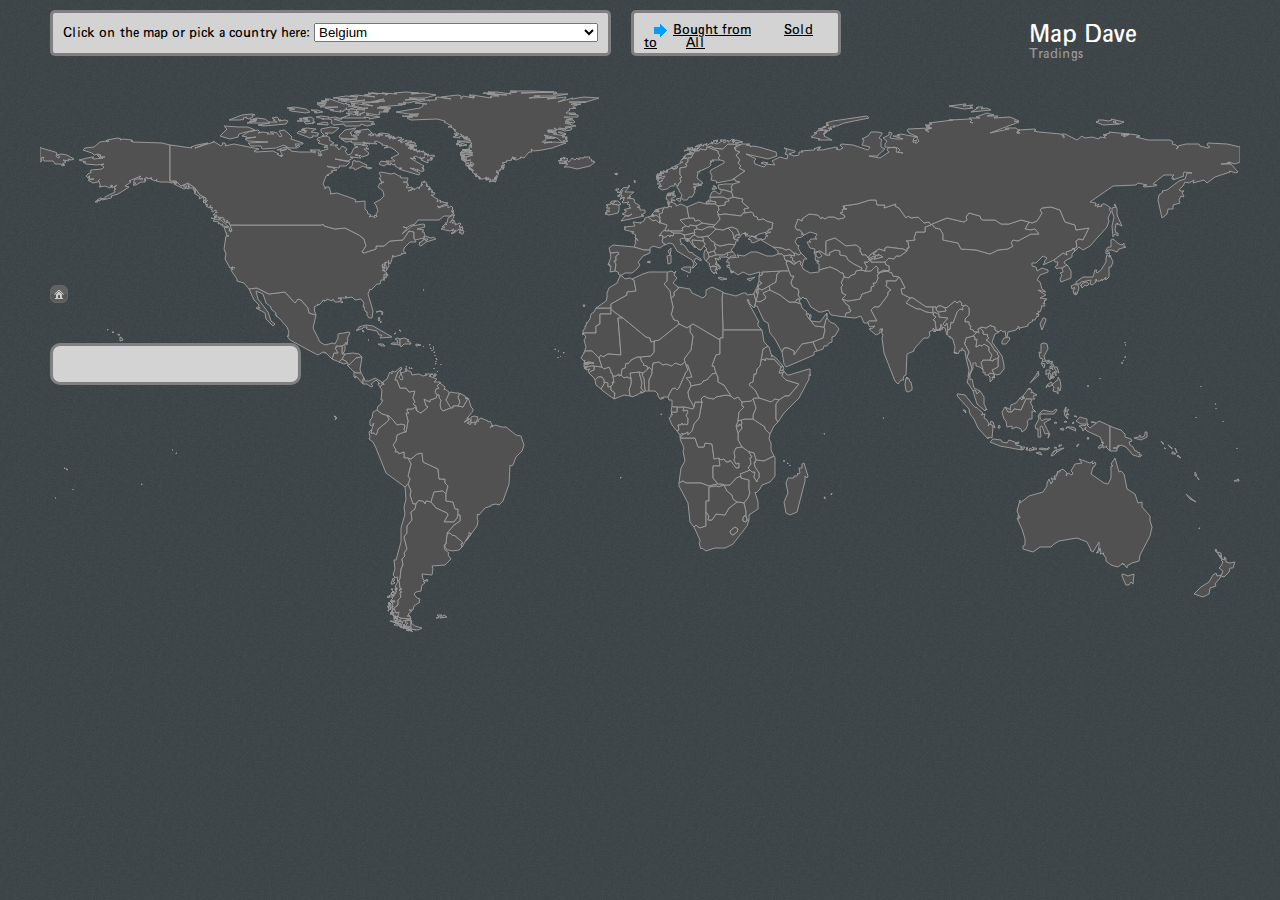
<file: maps/index.html>
<!DOCTYPE HTML>
<html manifest="/cache.manifest" itemscope itemtype="http://schema.org/Visualization">
<head>
    <title>Migrations Map: Where are migrants coming from? Where have migrants left? </title>
    <meta property="og:title" content="MigrationsMap.net"/>
    <meta property="og:type" content="website"/>
    <meta property="og:url" content="http://migrationsmap.net/"/>
    <meta property="og:image" content="http://migrationsmap.net/facebook-image.png"/>
    <meta property="og:site_name" content="MigrationsMap.net"/>
    <meta property="fb:admins" content="548900828"/>
    <meta property="og:description" content="Interactive Migrations Map: Where are migrants coming from? Where have migrants left?"/>

    <meta itemprop="name" content="MigrationsMap.net">
    <meta itemprop="description" content="Interactive Migrations Map: Where are migrants coming from? Where have migrants left?">
    <meta itemprop="image" content="http://migrationsmap.net/facebook-image.png">

    <link rel="stylesheet" type="text/css" href="univers-else-font/stylesheet.css" />
    <script type="text/javascript" src="raphael.js"></script>
    <link type="text/css" href="jquery-ui-1.8.16.custom/css/ui-darkness/jquery-ui-1.8.16.custom.css" rel="stylesheet" />
    <script type="text/javascript" src="jquery-ui-1.8.16.custom/js/jquery-1.6.2.min.js"></script>
    <script type="text/javascript" src="jquery-ui-1.8.16.custom/js/jquery-ui-1.8.16.custom.min.js"></script>
    <script type="text/javascript" src="signals.js"></script>
    <script type="text/javascript" src="hasher.js"></script>
    <script type="text/javascript" src="modernizr.geoloc.js"></script>
    <link rel="stylesheet" type="text/css" href="main.css" />
    <script type="text/javascript">

      var _gaq = _gaq || [];
      _gaq.push(['_setAccount', 'UA-1397562-10']);
      _gaq.push(['_trackPageview']);

      (function() {
        var ga = document.createElement('script'); ga.type = 'text/javascript'; ga.async = true;
        ga.src = ('https:' == document.location.protocol ? 'https://ssl' : 'http://www') + '.google-analytics.com/ga.js';
        var s = document.getElementsByTagName('script')[0]; s.parentNode.insertBefore(ga, s);
      })();

    </script>
<script type="text/javascript">
  (function() {
    var po = document.createElement('script'); po.type = 'text/javascript'; po.async = true;
    po.src = 'https://apis.google.com/js/plusone.js';
    var s = document.getElementsByTagName('script')[0]; s.parentNode.insertBefore(po, s);
  })();
</script>
</head>
<body>

<div id="container">


<div id="title">
    <h1 style="color:white;">Map Dave</h1>
    <p style="font-size:13px;padding: 2px 0px 0px 0px;">Tradings</p>
</div>

<!--<div id="social">
<iframe src="http://www.facebook.com/plugins/like.php?href=http%3A%2F%2Fmigrationsmap.net&amp;send=false&amp;layout=button_count&amp;width=100&amp;show_faces=true&amp;action=like&amp;colorscheme=dark&amp;font=arial&amp;height=21" scrolling="no" frameborder="0" style="border:none; overflow:hidden; width:200px; height:21px; padding-top:10px;" allowTransparency="true"></iframe>
<div id="plusone"><g:plusone size="medium"></g:plusone></div>
</div>-->
<div id="country_select_div">
    <span id="explanation">Click on the map or pick a country here:</span>
    <select id="country_select">
    </select>
</div>
<div id="inorout">
    <span id="in" class="on"><a href="#" class="blackLink">Bought from</a></span> <span id="out"><a href="#" class="blackLink">Sold to</a></span><span id="all"><a href="#" class="blackLink">All</a></span>
</div>

<div id="canvas_container">
    <script type="text/javascript">
        var ten_colors = ["#67000D" , "#A50F15","#CB181D", "#EF3B2C", "#FB6A4A","#FC9272","#FCBBA1", "#FEE0D2", "#FFF5F0","#FFFFFF"];
        var svg_borders;
        var current_arrows=[];
        var current_countries=[];
        var currentCircles=[];
        var currentCountry="USA";
        var previousCountry = "USA";
        var direction = "out";
        var unselected_color = "#515151";
        var selected_color = "#999";//"#67E667" ;//"#87ceeb";
        var border_color = "#999";
        var arrow_color = "#009CFF"//"#add8e6"; //"#fafad2";
        var code_to_name ;
        var name_to_code;
        var code_to_coordinates;
        var userLatitude;
        var userLongitude;
        var GDP ={};
        var HIV = {};
        var POP = {};
        var TUBERCULOSIS = {};
        var UNDER_FIVE_MORTALITY = {};
        var container ;

        function parseHash(hash, redrawing){
            res = the_regexp.exec(hash);
            if (res)
            {
                currentCountry = res[1];
                if (res[2]=='arrivals')
                    direction = 'out';
                else
                    direction = 'in';
            }
            if (redrawing)
            redraw();
        }

        function setHashSilently(hash){
            hasher.changed.active = false; //disable changed signal
            hasher.setHash(hash); //set hash without dispatching changed signal
            hasher.changed.active = true; //re-enable signal
        }
        function lolatoxy(point){
            var lo = point.longitude;
            var la = point.latitude;
            //lo = -122.18994140625; // SF
            //la = 37.33522435930639;
            //lo = 23.5546875; //south of south-africa
            //la = -37.33522435930639;
            var x = (lo+180) * (1200 / 360.0);
            var y = (180 - (la+90)) *  (700.0 / 180.0); 
            return {"x":Math.floor(x),
                    "y":Math.floor(y)
            };
        }
        function flashCircles()
        {
            var c = paper.circle(userLongitude,userLatitude , 1);
            c.attr({"stroke":"white"});
            c.animate({r: 30,stroke:"yellow"}, 333, function(){
                var d = paper.circle(userLongitude,userLatitude , 1);
                c.animate({r: 60,stroke:"white"}, 333);
                d.attr({"stroke":"white"});
                d.animate({r: 30,stroke:"yellow"},333, function(){
                    var e = paper.circle(userLongitude,userLatitude , 1);
                    e.attr({"stroke":"white"});
                    e.animate({r: 30,stroke:"yellow"}, 333);
                    c.animate({r: 90,stroke:"yellow"}, 333);
                    d.animate({r: 60,stroke:"white"},333, function(){
                        c.remove();
                        d.remove();
                        e.remove();
                    });
                });

            });
        }
        function redraw()
        {
            var other_direction = "in";
            var hash_direction = "arrivals"
            if (direction =="in")
            {
                other_direction = "out";
                hash_direction = "departures";
            }
            setHashSilently(currentCountry+"/"+hash_direction);
            removeCurrentDrawings();
            $("#country_select").val(currentCountry);
            draw_arrows_and_paint_countries();

            $("#"+direction).removeClass("on");
            $("#"+other_direction).addClass("on")
        }
        


        
        function color_country(country,color,strokeColor)
        {
            var i;
            var l;
            if (svg_borders.hasOwnProperty(country))
                for (i=0, l= svg_borders[country].length;i<l;i++)
                {
                    if (strokeColor)
                        svg_borders[country][i].animate({"fill":color,"stroke":strokeColor,"stroke-width":2},333);
                    else
                        svg_borders[country][i].animate({"fill":color,"stroke":border_color,"stroke-width":1},333);
                }
        }

        function removeCurrentDrawings()
        {
            color_country(previousCountry,unselected_color);
            var i;
            var l;
            for (i=0,l=current_arrows.length;i<l;i++)
                current_arrows[i].remove();
            for (i=0,l=currentCircles.length;i<l;i++)
                currentCircles[i].remove();

            current_arrows=[];
            for(i=0,l=current_countries.length;i<l;i++)
                color_country(current_countries[i],unselected_color);
            current_countries=[]
        }
        
        function get_click_handler(country){
            return function(){
                previousCountry = currentCountry;
                currentCountry = country;
                redraw();
            }
        }
        
        function get_over_handler(country){
            return function(event){
                color_country(country,selected_color);
                var country_name =  $("#country_name_popup");

                country_name.empty();
                country_name.append("<span id='popup_country_name'> "+code_to_name[country] + "</span><table width='100%'>");
                var pop = insertDecimalPoints(parseFloat(POP[country]).toFixed(0));
                console.log(pop);
                if (!pop || pop=="NaN")
                    pop = "no data";
                
                country_name.append("<tr><th>Population</th><td style='text-align:right;'>" + pop+'</td></tr>');
                var gdp = insertDecimalPoints(parseFloat(GDP[country]).toFixed(0)) ;
                if (gdp && !isNaN(gdp))
                    gdp = '$ '+gdp;
                else
                    gdp ="no data";
                country_name.append("<tr><th>GDP per capita</th><td style='text-align:right;'>" + gdp+'</td></tr>');
                var hiv = HIV[country];
                if (hiv && !isNaN(hiv))
                    hiv = hiv + ' %';
                else
                    hiv = "no data"
                country_name.append("<tr><th>HIV Prevalence (age 15-49)</th><td style='text-align:right;'>" + hiv+'</td></tr>');
                var tb = parseFloat(TUBERCULOSIS[country]/1000).toFixed(2);
                if (tb && !isNaN(tb))
                    tb = tb + ' %';
                else
                    tb = "no data";
                country_name.append("<tr><th>Tuberculosis Prevalence</th><td style='text-align:right;'>" + tb +'</td></tr>');
                var mortality =  parseFloat(UNDER_FIVE_MORTALITY[country]/10).toFixed(2);
                if (mortality && !isNaN(mortality))
                    mortality = mortality + ' %';
                else
                    mortality = "no data";
                country_name.append("<tr><th>Mortality under Five</th><td style='text-align:right;'>" +mortality+'</td></tr></table>' );


                country_name.css("display","block");
                var canvasContainer = $("#canvas_container");
                var canvasTop = canvasContainer.offset().top;
                var canvasLeft = canvasContainer.offset().left;
                if (event.pageY<canvasTop+500)
                    country_name.css("top",event.pageY);
                else
                    country_name.css("top",event.pageY-170);
                country_name.css("left",Math.min(event.pageX,canvasLeft+1200-290));
            }
        }
        function insertDecimalPoints(s)
        {
            var l = s.length;
            var res = ""+s[0];
            for (var i=1;i<l-1;i++)
            {
                if ((l-i)%3==0)
                    res+= ".";
                res+=s[i];
            }
            res+=s[l-1];
            return res;
        }
        function get_out_handler(country){
            return function(event){
                var found=false;
                var i;
                var l;
                var country_name = $("#country_name_popup");
                country_name.css("display","none");
                for (i=0,l=current_countries.length;i<l;i++)
                {
                    if (country === current_countries[i])
                    {
                        found=true;
                        break;
                    }
                }
                if (country==currentCountry)
                    color_country(country,selected_color,'yellow');
                else if (found)
                  color_country(country,ten_colors[i])
                else
                    color_country(country,unselected_color);
            }
        }
        
        function draw_arrows_and_paint_countries()
        {

            $.getJSON("test.php?simid=3&direction="+direction+"&country="+currentCountry+"", function(data) {
                var countries_div = $("#countries");
                var country_name_div = $("#country_name");
                countries_div.empty();
                country_name_div.empty()
                country_name_div.append(code_to_name[currentCountry]);
                $("#popsize").empty();
                var popsize = insertDecimalPoints(parseFloat(POP[currentCountry]).toFixed(0));
                if (popsize!="NaN")
                    popsize = "Pop: "+popsize;
                if (popsize )
                    $("#popsize").append(popsize);
                var counter =0;
                $.each(data, function(country, val) {
                    var line;
                    var i;
                    var l;
                    var path;
                    line = paper.path(val[0]);
                    countries_div.append("<tr><td><div class=color_span style='height:1em;width:1em;background-color:"+ten_colors[counter] +" '>&nbsp;&nbsp;&nbsp;</div></td><td class='country_name' value='"+name_to_code[val[1]] +"'>"+val[1]+'</td><td style="text-align: right;">'+insertDecimalPoints(val[2])+"</td></tr>")
                    line.attr({stroke:arrow_color,'stroke-width':2,'opacity':0});
                    line.animate({stroke:arrow_color,'stroke-width':2,'opacity':1},333);
                    current_arrows.push(line);
                    color_country(country,ten_colors[counter]);
                    current_countries.push(country);
        
                    var coo = code_to_coordinates[country];
                    var circle = paper.circle(coo[0], coo[1], 2);
                    circle.attr("stroke", arrow_color);
                    circle.attr("fill", arrow_color);
                    currentCircles.push(circle);
                    coo = code_to_coordinates[currentCountry];
                    circle = paper.circle(coo[0], coo[1], 2);
                    circle.attr("stroke", "yellow");
                    circle.attr("fill", "yellow");
                    currentCircles.push(circle);
                    counter++;
                });

                color_country(currentCountry,selected_color,'yellow');
            });
        }

        var paper = new Raphael(document.getElementById('canvas_container'), 1200, 600);

        $.getJSON('world_svg_paths_by_code.json', function(data) {
            svg_borders = {};
            $.each(data, function(country, val) {
                svg_borders[country]=[]
                var line;
                var i;
                var path;
                for (var i=0, l=val.length;i<l;i++)
                {
                    line = paper.path(val[i]);
                    line.attr({stroke:border_color,'stroke-width':1,'fill':unselected_color});
                    line.country=country;
                    $(line.node).click( get_click_handler(country));
                    $(line.node).mousemove( get_over_handler(country));
                    $(line.node).mouseout( get_out_handler(country));

                    svg_borders[country].push(line);
                }
            });
             $.getJSON("name_to_code.json", function(data) {
                 name_to_code = data;
             });
             $.getJSON("GDP.json", function(data) {
                 GDP = data;
             });
            $.getJSON("HIV.json", function(data) {
                 HIV = data;
             });
            $.getJSON("TUBERCULOSIS.json", function(data) {
                 TUBERCULOSIS = data;
             });
            $.getJSON("UNDER-FIVE-MORTALITY.json", function(data) {
                 UNDER_FIVE_MORTALITY = data;
             });
            $.getJSON("POP.json", function(data) {
                 POP = data;
             });

             $.getJSON("code_to_name.json", function(data) {
                 code_to_name = data;
                 var country_select = $("#country_select");
                 $.each(data, function(code, name) {
                     var selected='';
                     if (code=="BEL")
                        selected='selected="selected"';
                     country_select.append("<option value='"+code+"'" +selected+">"+name+'</option>');
                 });
                 country_select.change(function(e){
                    previousCountry = currentCountry;
                    currentCountry = $(this).val();
                    redraw();
                 });
                 //draw_arrows_and_paint_countries();
             });
            $.getJSON("code_to_coordinates.json", function(data) {
                code_to_coordinates = data;
                redraw();
            });


        });
        $(function(){
            if (!Modernizr.geolocation)
                $("#geoloc_me").hide();
            container = $("#container");
            $("#in").click(function(e){
               e.preventDefault();
               direction='out';
               redraw();
            });
            $("#out").click(function(e){
               e.preventDefault();

               direction='in';
               redraw();
            });
            $("#all").click(function(e){
               e.preventDefault();

               direction='all';
               redraw();
            });
            $("#geoloc_me").click(function(e){
                navigator.geolocation.getCurrentPosition(function(data){
                    var userCoordinates = lolatoxy(data.coords);
                    userLatitude = userCoordinates.y;
                    userLongitude = userCoordinates.x;
                    flashCircles();
                });
            });
            $('#geoloc_me').hover(
                function() { $(this).addClass('ui-state-hover'); },
                function() { $(this).removeClass('ui-state-hover'); }
            );
            $('#legend').draggable();
            $("#legend").delegate(".country_name","click",function(e){
                previousCountry = currentCountry;
                currentCountry = $(this).attr("value");
                redraw();
            });
            $("#legend").delegate(".country_name","mouseenter",function(e){
                $(this).css("text-decoration","underline");
            });
            $("#legend").delegate(".country_name","mouseleave",function(e){
                $(this).css("text-decoration","none");
            });
            var progressBar = $("#progressbar");

            if (window.applicationCache){
                var fileCounter=0;

                window.applicationCache.onprogress = function(event){
                    fileCounter++;
                    progressBar.progressbar({
                            value: fileCounter/4.84
                    });
                    $("#progressbarMessage").html((fileCounter/4.84).toFixed(0) + " % downloaded");
                }
                window.applicationCache.oncached = function(event){
                    $("#progressbarMessage").html("Offline cache ready. You can now access the site without internet connection.")
                };
                window.applicationCache.onnoupdate = function(event){
                    progressBar.progressbar({
                                value: 100
                        });
                    $("#progressbarMessage").html("Cache up-to-date. You can access the site without internet connection.")

                }
                window.applicationCache.onupdateready = function(event){
                    progressBar.progressbar({
                                value: 100
                        });
                    window.applicationCache.swapCache();
                    //$("#progressbarMessage").html("Cache up-to-date. A new version of the site is now available offline.")
                }
                window.applicationCache.onerror = function(event){
                    progressBar.progressbar({
                                value: 100
                        });
                    $("#social").hide();
                    $("#progressbarMessage").html("You're currently using the site offline.")
                }
            }

        });
        var the_regexp = /^([^\/\?]+)\/?(\w*)$/i;

        hasher.initialized.add(parseHash);
        hasher.changed.add(parseHash, true);
        hasher.init(); //start listening for history change
    </script>
</div>
<div id="legend">
    <h2 id="country_name">
    </h2>
    <h3 id="popsize">
    </h3>
        <table id="countries" width="100%">
        </table>
</div>
<div id="country_name_popup">
</div>
    
<div id="geoloc_me" class="ui-state-default ui-corner-all">
    <span title="Where am I?" class="ui-icon ui-icon-home"></span>
</div>
<div id="progressbar"></div>
<div id="progressbarMessage"></div>
</div>

</body>
</html>
</file>
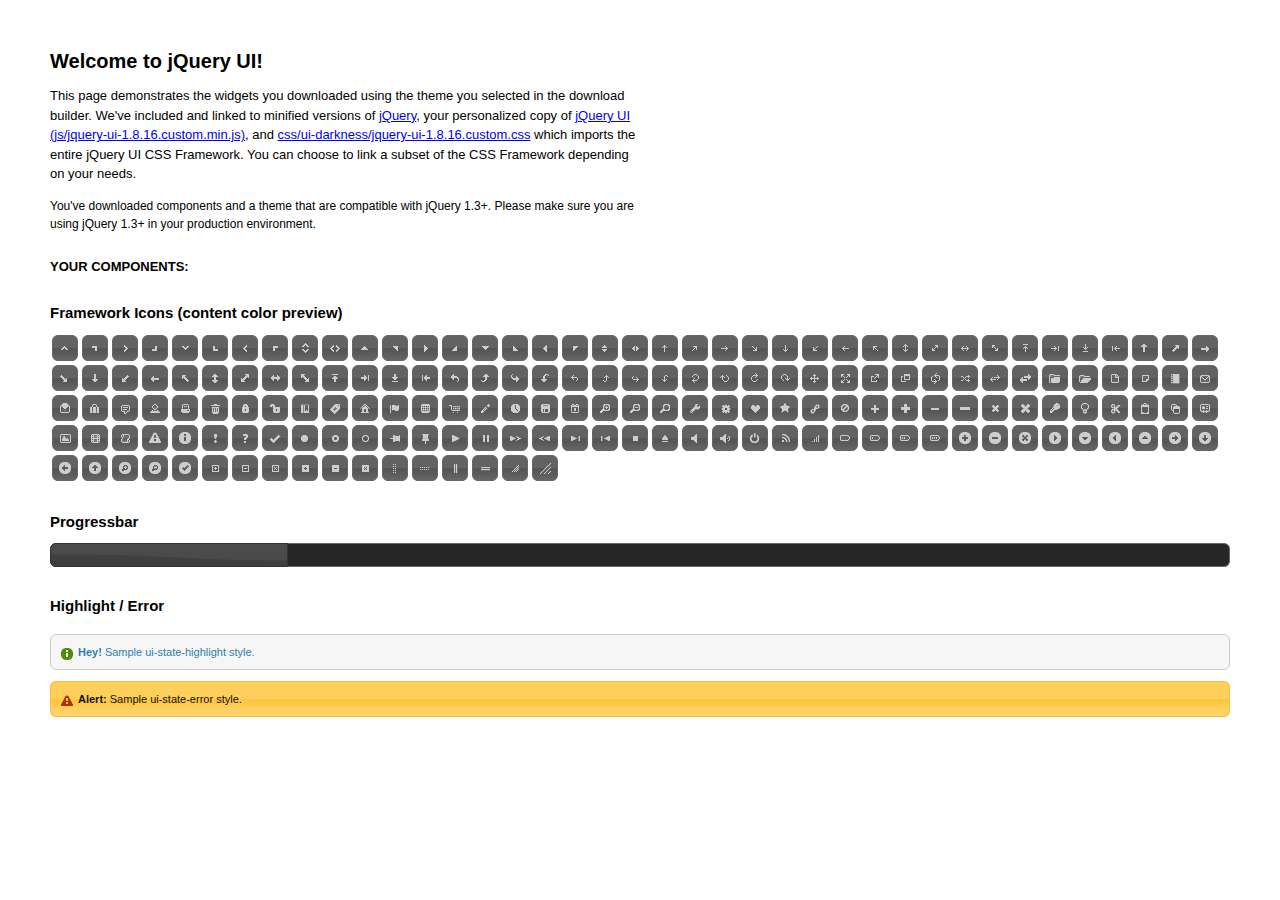
<file: maps/jquery-ui-1.8.16.custom/index.html>
<!DOCTYPE html>
<html>
	<head>
		<meta http-equiv="Content-Type" content="text/html; charset=iso-8859-1" />
		<title>jQuery UI Example Page</title>
		<link type="text/css" href="css/ui-darkness/jquery-ui-1.8.16.custom.css" rel="stylesheet" />	
		<script type="text/javascript" src="js/jquery-1.6.2.min.js"></script>
		<script type="text/javascript" src="js/jquery-ui-1.8.16.custom.min.js"></script>
		<script type="text/javascript">
			$(function(){
				
				// Progressbar
				$("#progressbar").progressbar({
					value: 20 
				});
				
				//hover states on the static widgets
				$('#dialog_link, ul#icons li').hover(
					function() { $(this).addClass('ui-state-hover'); }, 
					function() { $(this).removeClass('ui-state-hover'); }
				);
				
			});
		</script>
		<style type="text/css">
			/*demo page css*/
			body{ font: 62.5% "Trebuchet MS", sans-serif; margin: 50px;}
			.demoHeaders { margin-top: 2em; }
			#dialog_link {padding: .4em 1em .4em 20px;text-decoration: none;position: relative;}
			#dialog_link span.ui-icon {margin: 0 5px 0 0;position: absolute;left: .2em;top: 50%;margin-top: -8px;}
			ul#icons {margin: 0; padding: 0;}
			ul#icons li {margin: 2px; position: relative; padding: 4px 0; cursor: pointer; float: left;  list-style: none;}
			ul#icons span.ui-icon {float: left; margin: 0 4px;}
		</style>	
	</head>
	<body>
	<h1>Welcome to jQuery UI!</h1>
	<p style="font-size: 1.3em; line-height: 1.5; margin: 1em 0; width: 50%;">This page demonstrates the widgets you downloaded using the theme you selected in the download builder. We've included and linked to minified versions of <a href="js/jquery-1.6.2.min.js">jQuery</a>, your personalized copy of <a href="js/jquery-ui-1.8.16.custom.min.js">jQuery UI (js/jquery-ui-1.8.16.custom.min.js)</a>, and <a href="css/ui-darkness/jquery-ui-1.8.16.custom.css">css/ui-darkness/jquery-ui-1.8.16.custom.css</a> which imports the entire jQuery UI CSS Framework. You can choose to link a subset of the CSS Framework depending on your needs. </p>
	<p style="font-size: 1.2em; line-height: 1.5; margin: 1em 0; width: 50%;">You've downloaded components and a theme that are compatible with jQuery 1.3+. Please make sure you are using jQuery 1.3+ in your production environment.</p>	

	<p style="font-weight: bold; margin: 2em 0 1em; font-size: 1.3em;">YOUR COMPONENTS:</p>
			
				
				
		<h2 class="demoHeaders">Framework Icons (content color preview)</h2>
		<ul id="icons" class="ui-widget ui-helper-clearfix">
		
		<li class="ui-state-default ui-corner-all" title=".ui-icon-carat-1-n"><span class="ui-icon ui-icon-carat-1-n"></span></li>
		<li class="ui-state-default ui-corner-all" title=".ui-icon-carat-1-ne"><span class="ui-icon ui-icon-carat-1-ne"></span></li>
		<li class="ui-state-default ui-corner-all" title=".ui-icon-carat-1-e"><span class="ui-icon ui-icon-carat-1-e"></span></li>
		
		<li class="ui-state-default ui-corner-all" title=".ui-icon-carat-1-se"><span class="ui-icon ui-icon-carat-1-se"></span></li>
		<li class="ui-state-default ui-corner-all" title=".ui-icon-carat-1-s"><span class="ui-icon ui-icon-carat-1-s"></span></li>
		<li class="ui-state-default ui-corner-all" title=".ui-icon-carat-1-sw"><span class="ui-icon ui-icon-carat-1-sw"></span></li>
		<li class="ui-state-default ui-corner-all" title=".ui-icon-carat-1-w"><span class="ui-icon ui-icon-carat-1-w"></span></li>
		<li class="ui-state-default ui-corner-all" title=".ui-icon-carat-1-nw"><span class="ui-icon ui-icon-carat-1-nw"></span></li>
		<li class="ui-state-default ui-corner-all" title=".ui-icon-carat-2-n-s"><span class="ui-icon ui-icon-carat-2-n-s"></span></li>
		<li class="ui-state-default ui-corner-all" title=".ui-icon-carat-2-e-w"><span class="ui-icon ui-icon-carat-2-e-w"></span></li>
		<li class="ui-state-default ui-corner-all" title=".ui-icon-triangle-1-n"><span class="ui-icon ui-icon-triangle-1-n"></span></li>
		<li class="ui-state-default ui-corner-all" title=".ui-icon-triangle-1-ne"><span class="ui-icon ui-icon-triangle-1-ne"></span></li>
		
		<li class="ui-state-default ui-corner-all" title=".ui-icon-triangle-1-e"><span class="ui-icon ui-icon-triangle-1-e"></span></li>
		<li class="ui-state-default ui-corner-all" title=".ui-icon-triangle-1-se"><span class="ui-icon ui-icon-triangle-1-se"></span></li>
		<li class="ui-state-default ui-corner-all" title=".ui-icon-triangle-1-s"><span class="ui-icon ui-icon-triangle-1-s"></span></li>
		<li class="ui-state-default ui-corner-all" title=".ui-icon-triangle-1-sw"><span class="ui-icon ui-icon-triangle-1-sw"></span></li>
		<li class="ui-state-default ui-corner-all" title=".ui-icon-triangle-1-w"><span class="ui-icon ui-icon-triangle-1-w"></span></li>
		<li class="ui-state-default ui-corner-all" title=".ui-icon-triangle-1-nw"><span class="ui-icon ui-icon-triangle-1-nw"></span></li>
		<li class="ui-state-default ui-corner-all" title=".ui-icon-triangle-2-n-s"><span class="ui-icon ui-icon-triangle-2-n-s"></span></li>
		<li class="ui-state-default ui-corner-all" title=".ui-icon-triangle-2-e-w"><span class="ui-icon ui-icon-triangle-2-e-w"></span></li>
		<li class="ui-state-default ui-corner-all" title=".ui-icon-arrow-1-n"><span class="ui-icon ui-icon-arrow-1-n"></span></li>
		
		<li class="ui-state-default ui-corner-all" title=".ui-icon-arrow-1-ne"><span class="ui-icon ui-icon-arrow-1-ne"></span></li>
		<li class="ui-state-default ui-corner-all" title=".ui-icon-arrow-1-e"><span class="ui-icon ui-icon-arrow-1-e"></span></li>
		<li class="ui-state-default ui-corner-all" title=".ui-icon-arrow-1-se"><span class="ui-icon ui-icon-arrow-1-se"></span></li>
		<li class="ui-state-default ui-corner-all" title=".ui-icon-arrow-1-s"><span class="ui-icon ui-icon-arrow-1-s"></span></li>
		<li class="ui-state-default ui-corner-all" title=".ui-icon-arrow-1-sw"><span class="ui-icon ui-icon-arrow-1-sw"></span></li>
		<li class="ui-state-default ui-corner-all" title=".ui-icon-arrow-1-w"><span class="ui-icon ui-icon-arrow-1-w"></span></li>
		<li class="ui-state-default ui-corner-all" title=".ui-icon-arrow-1-nw"><span class="ui-icon ui-icon-arrow-1-nw"></span></li>
		<li class="ui-state-default ui-corner-all" title=".ui-icon-arrow-2-n-s"><span class="ui-icon ui-icon-arrow-2-n-s"></span></li>
		<li class="ui-state-default ui-corner-all" title=".ui-icon-arrow-2-ne-sw"><span class="ui-icon ui-icon-arrow-2-ne-sw"></span></li>
		
		<li class="ui-state-default ui-corner-all" title=".ui-icon-arrow-2-e-w"><span class="ui-icon ui-icon-arrow-2-e-w"></span></li>
		<li class="ui-state-default ui-corner-all" title=".ui-icon-arrow-2-se-nw"><span class="ui-icon ui-icon-arrow-2-se-nw"></span></li>
		<li class="ui-state-default ui-corner-all" title=".ui-icon-arrowstop-1-n"><span class="ui-icon ui-icon-arrowstop-1-n"></span></li>
		<li class="ui-state-default ui-corner-all" title=".ui-icon-arrowstop-1-e"><span class="ui-icon ui-icon-arrowstop-1-e"></span></li>
		<li class="ui-state-default ui-corner-all" title=".ui-icon-arrowstop-1-s"><span class="ui-icon ui-icon-arrowstop-1-s"></span></li>
		<li class="ui-state-default ui-corner-all" title=".ui-icon-arrowstop-1-w"><span class="ui-icon ui-icon-arrowstop-1-w"></span></li>
		<li class="ui-state-default ui-corner-all" title=".ui-icon-arrowthick-1-n"><span class="ui-icon ui-icon-arrowthick-1-n"></span></li>
		<li class="ui-state-default ui-corner-all" title=".ui-icon-arrowthick-1-ne"><span class="ui-icon ui-icon-arrowthick-1-ne"></span></li>
		<li class="ui-state-default ui-corner-all" title=".ui-icon-arrowthick-1-e"><span class="ui-icon ui-icon-arrowthick-1-e"></span></li>
		
		<li class="ui-state-default ui-corner-all" title=".ui-icon-arrowthick-1-se"><span class="ui-icon ui-icon-arrowthick-1-se"></span></li>
		<li class="ui-state-default ui-corner-all" title=".ui-icon-arrowthick-1-s"><span class="ui-icon ui-icon-arrowthick-1-s"></span></li>
		<li class="ui-state-default ui-corner-all" title=".ui-icon-arrowthick-1-sw"><span class="ui-icon ui-icon-arrowthick-1-sw"></span></li>
		<li class="ui-state-default ui-corner-all" title=".ui-icon-arrowthick-1-w"><span class="ui-icon ui-icon-arrowthick-1-w"></span></li>
		<li class="ui-state-default ui-corner-all" title=".ui-icon-arrowthick-1-nw"><span class="ui-icon ui-icon-arrowthick-1-nw"></span></li>
		<li class="ui-state-default ui-corner-all" title=".ui-icon-arrowthick-2-n-s"><span class="ui-icon ui-icon-arrowthick-2-n-s"></span></li>
		<li class="ui-state-default ui-corner-all" title=".ui-icon-arrowthick-2-ne-sw"><span class="ui-icon ui-icon-arrowthick-2-ne-sw"></span></li>
		<li class="ui-state-default ui-corner-all" title=".ui-icon-arrowthick-2-e-w"><span class="ui-icon ui-icon-arrowthick-2-e-w"></span></li>
		<li class="ui-state-default ui-corner-all" title=".ui-icon-arrowthick-2-se-nw"><span class="ui-icon ui-icon-arrowthick-2-se-nw"></span></li>
		
		<li class="ui-state-default ui-corner-all" title=".ui-icon-arrowthickstop-1-n"><span class="ui-icon ui-icon-arrowthickstop-1-n"></span></li>
		<li class="ui-state-default ui-corner-all" title=".ui-icon-arrowthickstop-1-e"><span class="ui-icon ui-icon-arrowthickstop-1-e"></span></li>
		<li class="ui-state-default ui-corner-all" title=".ui-icon-arrowthickstop-1-s"><span class="ui-icon ui-icon-arrowthickstop-1-s"></span></li>
		<li class="ui-state-default ui-corner-all" title=".ui-icon-arrowthickstop-1-w"><span class="ui-icon ui-icon-arrowthickstop-1-w"></span></li>
		<li class="ui-state-default ui-corner-all" title=".ui-icon-arrowreturnthick-1-w"><span class="ui-icon ui-icon-arrowreturnthick-1-w"></span></li>
		<li class="ui-state-default ui-corner-all" title=".ui-icon-arrowreturnthick-1-n"><span class="ui-icon ui-icon-arrowreturnthick-1-n"></span></li>
		<li class="ui-state-default ui-corner-all" title=".ui-icon-arrowreturnthick-1-e"><span class="ui-icon ui-icon-arrowreturnthick-1-e"></span></li>
		<li class="ui-state-default ui-corner-all" title=".ui-icon-arrowreturnthick-1-s"><span class="ui-icon ui-icon-arrowreturnthick-1-s"></span></li>
		<li class="ui-state-default ui-corner-all" title=".ui-icon-arrowreturn-1-w"><span class="ui-icon ui-icon-arrowreturn-1-w"></span></li>
		
		<li class="ui-state-default ui-corner-all" title=".ui-icon-arrowreturn-1-n"><span class="ui-icon ui-icon-arrowreturn-1-n"></span></li>
		<li class="ui-state-default ui-corner-all" title=".ui-icon-arrowreturn-1-e"><span class="ui-icon ui-icon-arrowreturn-1-e"></span></li>
		<li class="ui-state-default ui-corner-all" title=".ui-icon-arrowreturn-1-s"><span class="ui-icon ui-icon-arrowreturn-1-s"></span></li>
		<li class="ui-state-default ui-corner-all" title=".ui-icon-arrowrefresh-1-w"><span class="ui-icon ui-icon-arrowrefresh-1-w"></span></li>
		<li class="ui-state-default ui-corner-all" title=".ui-icon-arrowrefresh-1-n"><span class="ui-icon ui-icon-arrowrefresh-1-n"></span></li>
		<li class="ui-state-default ui-corner-all" title=".ui-icon-arrowrefresh-1-e"><span class="ui-icon ui-icon-arrowrefresh-1-e"></span></li>
		<li class="ui-state-default ui-corner-all" title=".ui-icon-arrowrefresh-1-s"><span class="ui-icon ui-icon-arrowrefresh-1-s"></span></li>
		<li class="ui-state-default ui-corner-all" title=".ui-icon-arrow-4"><span class="ui-icon ui-icon-arrow-4"></span></li>
		<li class="ui-state-default ui-corner-all" title=".ui-icon-arrow-4-diag"><span class="ui-icon ui-icon-arrow-4-diag"></span></li>
		
		<li class="ui-state-default ui-corner-all" title=".ui-icon-extlink"><span class="ui-icon ui-icon-extlink"></span></li>
		<li class="ui-state-default ui-corner-all" title=".ui-icon-newwin"><span class="ui-icon ui-icon-newwin"></span></li>
		<li class="ui-state-default ui-corner-all" title=".ui-icon-refresh"><span class="ui-icon ui-icon-refresh"></span></li>
		<li class="ui-state-default ui-corner-all" title=".ui-icon-shuffle"><span class="ui-icon ui-icon-shuffle"></span></li>
		<li class="ui-state-default ui-corner-all" title=".ui-icon-transfer-e-w"><span class="ui-icon ui-icon-transfer-e-w"></span></li>
		<li class="ui-state-default ui-corner-all" title=".ui-icon-transferthick-e-w"><span class="ui-icon ui-icon-transferthick-e-w"></span></li>
		<li class="ui-state-default ui-corner-all" title=".ui-icon-folder-collapsed"><span class="ui-icon ui-icon-folder-collapsed"></span></li>
		<li class="ui-state-default ui-corner-all" title=".ui-icon-folder-open"><span class="ui-icon ui-icon-folder-open"></span></li>
		<li class="ui-state-default ui-corner-all" title=".ui-icon-document"><span class="ui-icon ui-icon-document"></span></li>
		
		<li class="ui-state-default ui-corner-all" title=".ui-icon-document-b"><span class="ui-icon ui-icon-document-b"></span></li>
		<li class="ui-state-default ui-corner-all" title=".ui-icon-note"><span class="ui-icon ui-icon-note"></span></li>
		<li class="ui-state-default ui-corner-all" title=".ui-icon-mail-closed"><span class="ui-icon ui-icon-mail-closed"></span></li>
		<li class="ui-state-default ui-corner-all" title=".ui-icon-mail-open"><span class="ui-icon ui-icon-mail-open"></span></li>
		<li class="ui-state-default ui-corner-all" title=".ui-icon-suitcase"><span class="ui-icon ui-icon-suitcase"></span></li>
		<li class="ui-state-default ui-corner-all" title=".ui-icon-comment"><span class="ui-icon ui-icon-comment"></span></li>
		<li class="ui-state-default ui-corner-all" title=".ui-icon-person"><span class="ui-icon ui-icon-person"></span></li>
		<li class="ui-state-default ui-corner-all" title=".ui-icon-print"><span class="ui-icon ui-icon-print"></span></li>
		<li class="ui-state-default ui-corner-all" title=".ui-icon-trash"><span class="ui-icon ui-icon-trash"></span></li>
		
		<li class="ui-state-default ui-corner-all" title=".ui-icon-locked"><span class="ui-icon ui-icon-locked"></span></li>
		<li class="ui-state-default ui-corner-all" title=".ui-icon-unlocked"><span class="ui-icon ui-icon-unlocked"></span></li>
		<li class="ui-state-default ui-corner-all" title=".ui-icon-bookmark"><span class="ui-icon ui-icon-bookmark"></span></li>
		<li class="ui-state-default ui-corner-all" title=".ui-icon-tag"><span class="ui-icon ui-icon-tag"></span></li>
		<li class="ui-state-default ui-corner-all" title=".ui-icon-home"><span class="ui-icon ui-icon-home"></span></li>
		<li class="ui-state-default ui-corner-all" title=".ui-icon-flag"><span class="ui-icon ui-icon-flag"></span></li>
		<li class="ui-state-default ui-corner-all" title=".ui-icon-calculator"><span class="ui-icon ui-icon-calculator"></span></li>
		<li class="ui-state-default ui-corner-all" title=".ui-icon-cart"><span class="ui-icon ui-icon-cart"></span></li>
		<li class="ui-state-default ui-corner-all" title=".ui-icon-pencil"><span class="ui-icon ui-icon-pencil"></span></li>
		
		<li class="ui-state-default ui-corner-all" title=".ui-icon-clock"><span class="ui-icon ui-icon-clock"></span></li>
		<li class="ui-state-default ui-corner-all" title=".ui-icon-disk"><span class="ui-icon ui-icon-disk"></span></li>
		<li class="ui-state-default ui-corner-all" title=".ui-icon-calendar"><span class="ui-icon ui-icon-calendar"></span></li>
		<li class="ui-state-default ui-corner-all" title=".ui-icon-zoomin"><span class="ui-icon ui-icon-zoomin"></span></li>
		<li class="ui-state-default ui-corner-all" title=".ui-icon-zoomout"><span class="ui-icon ui-icon-zoomout"></span></li>
		<li class="ui-state-default ui-corner-all" title=".ui-icon-search"><span class="ui-icon ui-icon-search"></span></li>
		<li class="ui-state-default ui-corner-all" title=".ui-icon-wrench"><span class="ui-icon ui-icon-wrench"></span></li>
		<li class="ui-state-default ui-corner-all" title=".ui-icon-gear"><span class="ui-icon ui-icon-gear"></span></li>
		<li class="ui-state-default ui-corner-all" title=".ui-icon-heart"><span class="ui-icon ui-icon-heart"></span></li>
		
		<li class="ui-state-default ui-corner-all" title=".ui-icon-star"><span class="ui-icon ui-icon-star"></span></li>
		<li class="ui-state-default ui-corner-all" title=".ui-icon-link"><span class="ui-icon ui-icon-link"></span></li>
		<li class="ui-state-default ui-corner-all" title=".ui-icon-cancel"><span class="ui-icon ui-icon-cancel"></span></li>
		<li class="ui-state-default ui-corner-all" title=".ui-icon-plus"><span class="ui-icon ui-icon-plus"></span></li>
		<li class="ui-state-default ui-corner-all" title=".ui-icon-plusthick"><span class="ui-icon ui-icon-plusthick"></span></li>
		<li class="ui-state-default ui-corner-all" title=".ui-icon-minus"><span class="ui-icon ui-icon-minus"></span></li>
		<li class="ui-state-default ui-corner-all" title=".ui-icon-minusthick"><span class="ui-icon ui-icon-minusthick"></span></li>
		<li class="ui-state-default ui-corner-all" title=".ui-icon-close"><span class="ui-icon ui-icon-close"></span></li>
		<li class="ui-state-default ui-corner-all" title=".ui-icon-closethick"><span class="ui-icon ui-icon-closethick"></span></li>
		
		<li class="ui-state-default ui-corner-all" title=".ui-icon-key"><span class="ui-icon ui-icon-key"></span></li>
		<li class="ui-state-default ui-corner-all" title=".ui-icon-lightbulb"><span class="ui-icon ui-icon-lightbulb"></span></li>
		<li class="ui-state-default ui-corner-all" title=".ui-icon-scissors"><span class="ui-icon ui-icon-scissors"></span></li>
		<li class="ui-state-default ui-corner-all" title=".ui-icon-clipboard"><span class="ui-icon ui-icon-clipboard"></span></li>
		<li class="ui-state-default ui-corner-all" title=".ui-icon-copy"><span class="ui-icon ui-icon-copy"></span></li>
		<li class="ui-state-default ui-corner-all" title=".ui-icon-contact"><span class="ui-icon ui-icon-contact"></span></li>
		<li class="ui-state-default ui-corner-all" title=".ui-icon-image"><span class="ui-icon ui-icon-image"></span></li>
		<li class="ui-state-default ui-corner-all" title=".ui-icon-video"><span class="ui-icon ui-icon-video"></span></li>
		<li class="ui-state-default ui-corner-all" title=".ui-icon-script"><span class="ui-icon ui-icon-script"></span></li>
		<li class="ui-state-default ui-corner-all" title=".ui-icon-alert"><span class="ui-icon ui-icon-alert"></span></li>
		
		<li class="ui-state-default ui-corner-all" title=".ui-icon-info"><span class="ui-icon ui-icon-info"></span></li>
		<li class="ui-state-default ui-corner-all" title=".ui-icon-notice"><span class="ui-icon ui-icon-notice"></span></li>
		<li class="ui-state-default ui-corner-all" title=".ui-icon-help"><span class="ui-icon ui-icon-help"></span></li>
		<li class="ui-state-default ui-corner-all" title=".ui-icon-check"><span class="ui-icon ui-icon-check"></span></li>
		<li class="ui-state-default ui-corner-all" title=".ui-icon-bullet"><span class="ui-icon ui-icon-bullet"></span></li>
		<li class="ui-state-default ui-corner-all" title=".ui-icon-radio-off"><span class="ui-icon ui-icon-radio-off"></span></li>
		<li class="ui-state-default ui-corner-all" title=".ui-icon-radio-on"><span class="ui-icon ui-icon-radio-on"></span></li>
		<li class="ui-state-default ui-corner-all" title=".ui-icon-pin-w"><span class="ui-icon ui-icon-pin-w"></span></li>
		<li class="ui-state-default ui-corner-all" title=".ui-icon-pin-s"><span class="ui-icon ui-icon-pin-s"></span></li>
		<li class="ui-state-default ui-corner-all" title=".ui-icon-play"><span class="ui-icon ui-icon-play"></span></li>
		<li class="ui-state-default ui-corner-all" title=".ui-icon-pause"><span class="ui-icon ui-icon-pause"></span></li>
		
		<li class="ui-state-default ui-corner-all" title=".ui-icon-seek-next"><span class="ui-icon ui-icon-seek-next"></span></li>
		<li class="ui-state-default ui-corner-all" title=".ui-icon-seek-prev"><span class="ui-icon ui-icon-seek-prev"></span></li>
		<li class="ui-state-default ui-corner-all" title=".ui-icon-seek-end"><span class="ui-icon ui-icon-seek-end"></span></li>
		<li class="ui-state-default ui-corner-all" title=".ui-icon-seek-first"><span class="ui-icon ui-icon-seek-first"></span></li>
		<li class="ui-state-default ui-corner-all" title=".ui-icon-stop"><span class="ui-icon ui-icon-stop"></span></li>
		<li class="ui-state-default ui-corner-all" title=".ui-icon-eject"><span class="ui-icon ui-icon-eject"></span></li>
		<li class="ui-state-default ui-corner-all" title=".ui-icon-volume-off"><span class="ui-icon ui-icon-volume-off"></span></li>
		<li class="ui-state-default ui-corner-all" title=".ui-icon-volume-on"><span class="ui-icon ui-icon-volume-on"></span></li>
		<li class="ui-state-default ui-corner-all" title=".ui-icon-power"><span class="ui-icon ui-icon-power"></span></li>
		
		<li class="ui-state-default ui-corner-all" title=".ui-icon-signal-diag"><span class="ui-icon ui-icon-signal-diag"></span></li>
		<li class="ui-state-default ui-corner-all" title=".ui-icon-signal"><span class="ui-icon ui-icon-signal"></span></li>
		<li class="ui-state-default ui-corner-all" title=".ui-icon-battery-0"><span class="ui-icon ui-icon-battery-0"></span></li>
		<li class="ui-state-default ui-corner-all" title=".ui-icon-battery-1"><span class="ui-icon ui-icon-battery-1"></span></li>
		<li class="ui-state-default ui-corner-all" title=".ui-icon-battery-2"><span class="ui-icon ui-icon-battery-2"></span></li>
		<li class="ui-state-default ui-corner-all" title=".ui-icon-battery-3"><span class="ui-icon ui-icon-battery-3"></span></li>
		<li class="ui-state-default ui-corner-all" title=".ui-icon-circle-plus"><span class="ui-icon ui-icon-circle-plus"></span></li>
		<li class="ui-state-default ui-corner-all" title=".ui-icon-circle-minus"><span class="ui-icon ui-icon-circle-minus"></span></li>
		<li class="ui-state-default ui-corner-all" title=".ui-icon-circle-close"><span class="ui-icon ui-icon-circle-close"></span></li>
		
		<li class="ui-state-default ui-corner-all" title=".ui-icon-circle-triangle-e"><span class="ui-icon ui-icon-circle-triangle-e"></span></li>
		<li class="ui-state-default ui-corner-all" title=".ui-icon-circle-triangle-s"><span class="ui-icon ui-icon-circle-triangle-s"></span></li>
		<li class="ui-state-default ui-corner-all" title=".ui-icon-circle-triangle-w"><span class="ui-icon ui-icon-circle-triangle-w"></span></li>
		<li class="ui-state-default ui-corner-all" title=".ui-icon-circle-triangle-n"><span class="ui-icon ui-icon-circle-triangle-n"></span></li>
		<li class="ui-state-default ui-corner-all" title=".ui-icon-circle-arrow-e"><span class="ui-icon ui-icon-circle-arrow-e"></span></li>
		<li class="ui-state-default ui-corner-all" title=".ui-icon-circle-arrow-s"><span class="ui-icon ui-icon-circle-arrow-s"></span></li>
		<li class="ui-state-default ui-corner-all" title=".ui-icon-circle-arrow-w"><span class="ui-icon ui-icon-circle-arrow-w"></span></li>
		<li class="ui-state-default ui-corner-all" title=".ui-icon-circle-arrow-n"><span class="ui-icon ui-icon-circle-arrow-n"></span></li>
		<li class="ui-state-default ui-corner-all" title=".ui-icon-circle-zoomin"><span class="ui-icon ui-icon-circle-zoomin"></span></li>
		
		<li class="ui-state-default ui-corner-all" title=".ui-icon-circle-zoomout"><span class="ui-icon ui-icon-circle-zoomout"></span></li>
		<li class="ui-state-default ui-corner-all" title=".ui-icon-circle-check"><span class="ui-icon ui-icon-circle-check"></span></li>
		<li class="ui-state-default ui-corner-all" title=".ui-icon-circlesmall-plus"><span class="ui-icon ui-icon-circlesmall-plus"></span></li>
		<li class="ui-state-default ui-corner-all" title=".ui-icon-circlesmall-minus"><span class="ui-icon ui-icon-circlesmall-minus"></span></li>
		<li class="ui-state-default ui-corner-all" title=".ui-icon-circlesmall-close"><span class="ui-icon ui-icon-circlesmall-close"></span></li>
		<li class="ui-state-default ui-corner-all" title=".ui-icon-squaresmall-plus"><span class="ui-icon ui-icon-squaresmall-plus"></span></li>
		<li class="ui-state-default ui-corner-all" title=".ui-icon-squaresmall-minus"><span class="ui-icon ui-icon-squaresmall-minus"></span></li>
		<li class="ui-state-default ui-corner-all" title=".ui-icon-squaresmall-close"><span class="ui-icon ui-icon-squaresmall-close"></span></li>
		<li class="ui-state-default ui-corner-all" title=".ui-icon-grip-dotted-vertical"><span class="ui-icon ui-icon-grip-dotted-vertical"></span></li>
		
		<li class="ui-state-default ui-corner-all" title=".ui-icon-grip-dotted-horizontal"><span class="ui-icon ui-icon-grip-dotted-horizontal"></span></li>
		<li class="ui-state-default ui-corner-all" title=".ui-icon-grip-solid-vertical"><span class="ui-icon ui-icon-grip-solid-vertical"></span></li>
		<li class="ui-state-default ui-corner-all" title=".ui-icon-grip-solid-horizontal"><span class="ui-icon ui-icon-grip-solid-horizontal"></span></li>
		<li class="ui-state-default ui-corner-all" title=".ui-icon-gripsmall-diagonal-se"><span class="ui-icon ui-icon-gripsmall-diagonal-se"></span></li>
		<li class="ui-state-default ui-corner-all" title=".ui-icon-grip-diagonal-se"><span class="ui-icon ui-icon-grip-diagonal-se"></span></li>
		</ul>

	
		<!-- Progressbar -->
		<h2 class="demoHeaders">Progressbar</h2>	
		<div id="progressbar"></div>
			
		<!-- Highlight / Error -->
		<h2 class="demoHeaders">Highlight / Error</h2>
		<div class="ui-widget">
			<div class="ui-state-highlight ui-corner-all" style="margin-top: 20px; padding: 0 .7em;"> 
				<p><span class="ui-icon ui-icon-info" style="float: left; margin-right: .3em;"></span>
				<strong>Hey!</strong> Sample ui-state-highlight style.</p>
			</div>
		</div>
		<br/>
		<div class="ui-widget">
			<div class="ui-state-error ui-corner-all" style="padding: 0 .7em;"> 
				<p><span class="ui-icon ui-icon-alert" style="float: left; margin-right: .3em;"></span> 
				<strong>Alert:</strong> Sample ui-state-error style.</p>
			</div>
		</div>

	</body>
</html>
</file>
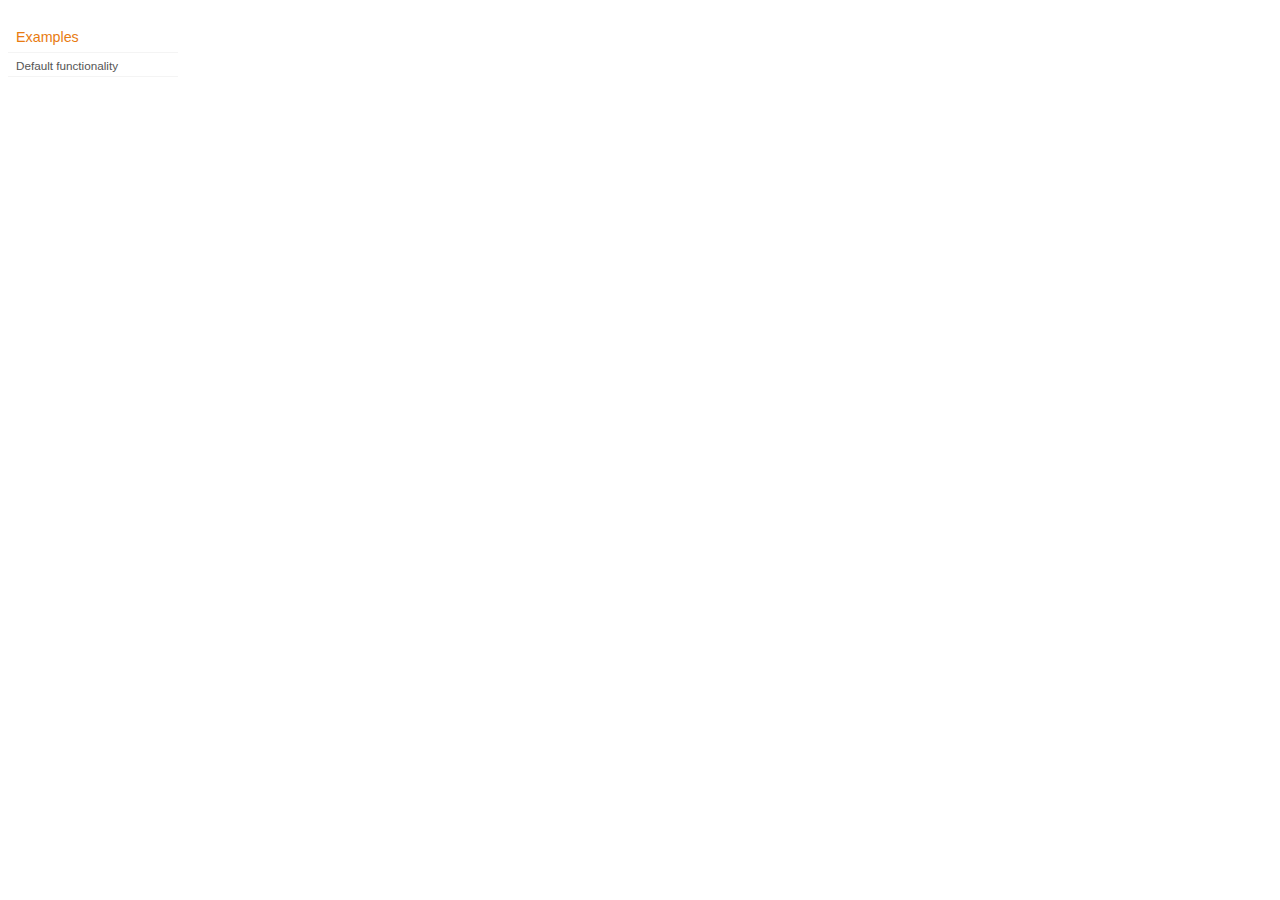
<file: maps/jquery-ui-1.8.16.custom/development-bundle/demos/addClass/index.html>
<!DOCTYPE html>
<html lang="en">
<head>
	<meta charset="utf-8">
	<title>jQuery UI Effects Demos</title>
	<link rel="stylesheet" href="../demos.css">
</head>
<body>

<div class="demos-nav">
	<h4>Examples</h4>
	<ul>
		<li class="demo-config-on"><a href="default.html">Default functionality</a></li>
	</ul>
</div>

</body>
</html>
</file>
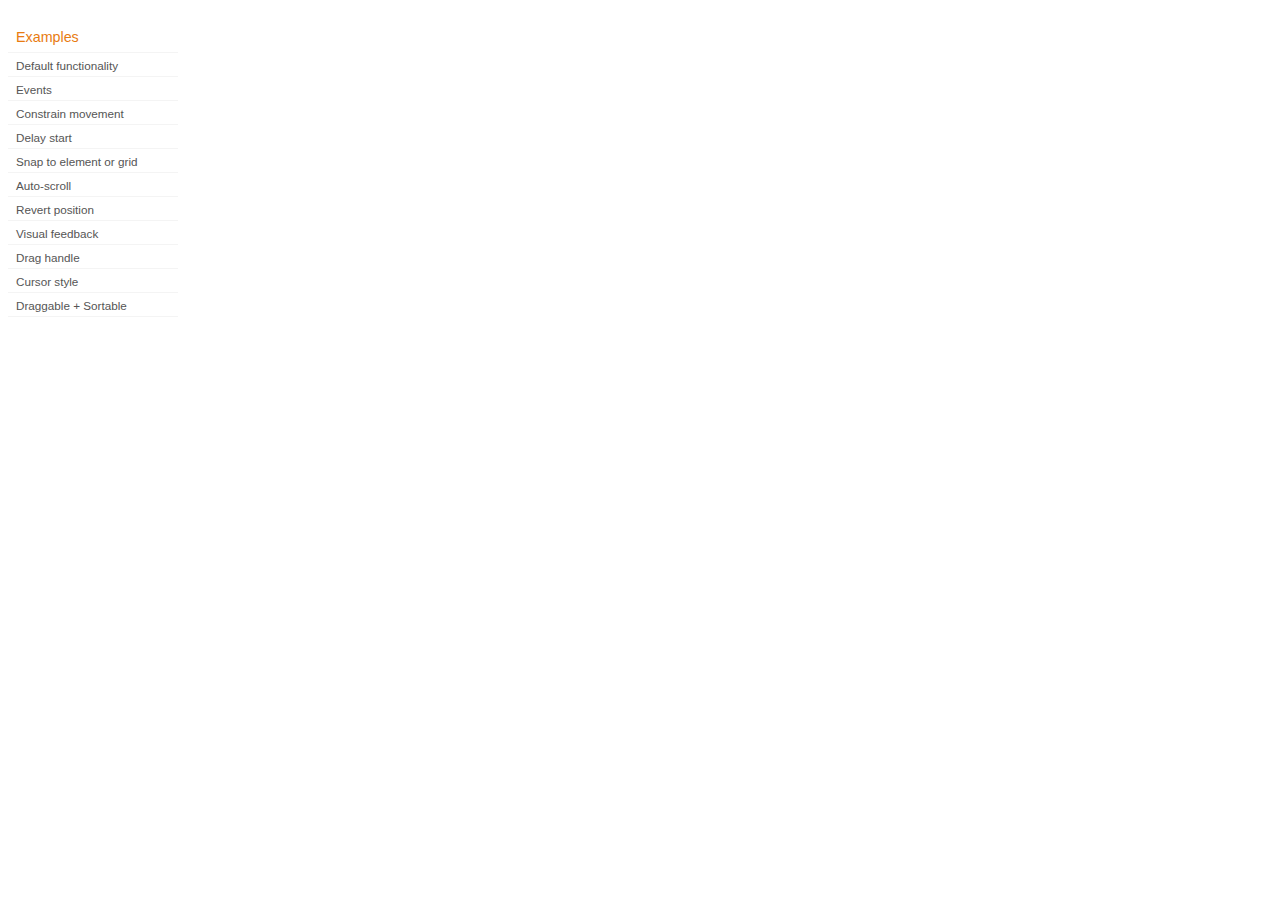
<file: maps/jquery-ui-1.8.16.custom/development-bundle/demos/draggable/index.html>
<!DOCTYPE html>
<html lang="en">
<head>
	<meta charset="utf-8">
	<title>jQuery UI Draggable Demos</title>
	<link rel="stylesheet" href="../demos.css">
</head>
<body>

<div class="demos-nav">
	<h4>Examples</h4>
	<ul>
		<li class="demo-config-on"><a href="default.html">Default functionality</a></li>
		<li><a href="events.html">Events</a></li>
		<li><a href="constrain-movement.html">Constrain movement</a></li>
		<li><a href="delay-start.html">Delay start</a></li>
		<li><a href="snap-to.html">Snap to element or&#160;grid</a></li>
		<li><a href="scroll.html">Auto-scroll</a></li>
		<li><a href="revert.html">Revert position</a></li>
		<li><a href="visual-feedback.html">Visual feedback</a></li>
		<li><a href="handle.html">Drag handle</a></li>
		<li><a href="cursor-style.html">Cursor style</a></li>
		<li><a href="sortable.html">Draggable + Sortable</a></li>
	</ul>
</div>

</body>
</html>
</file>
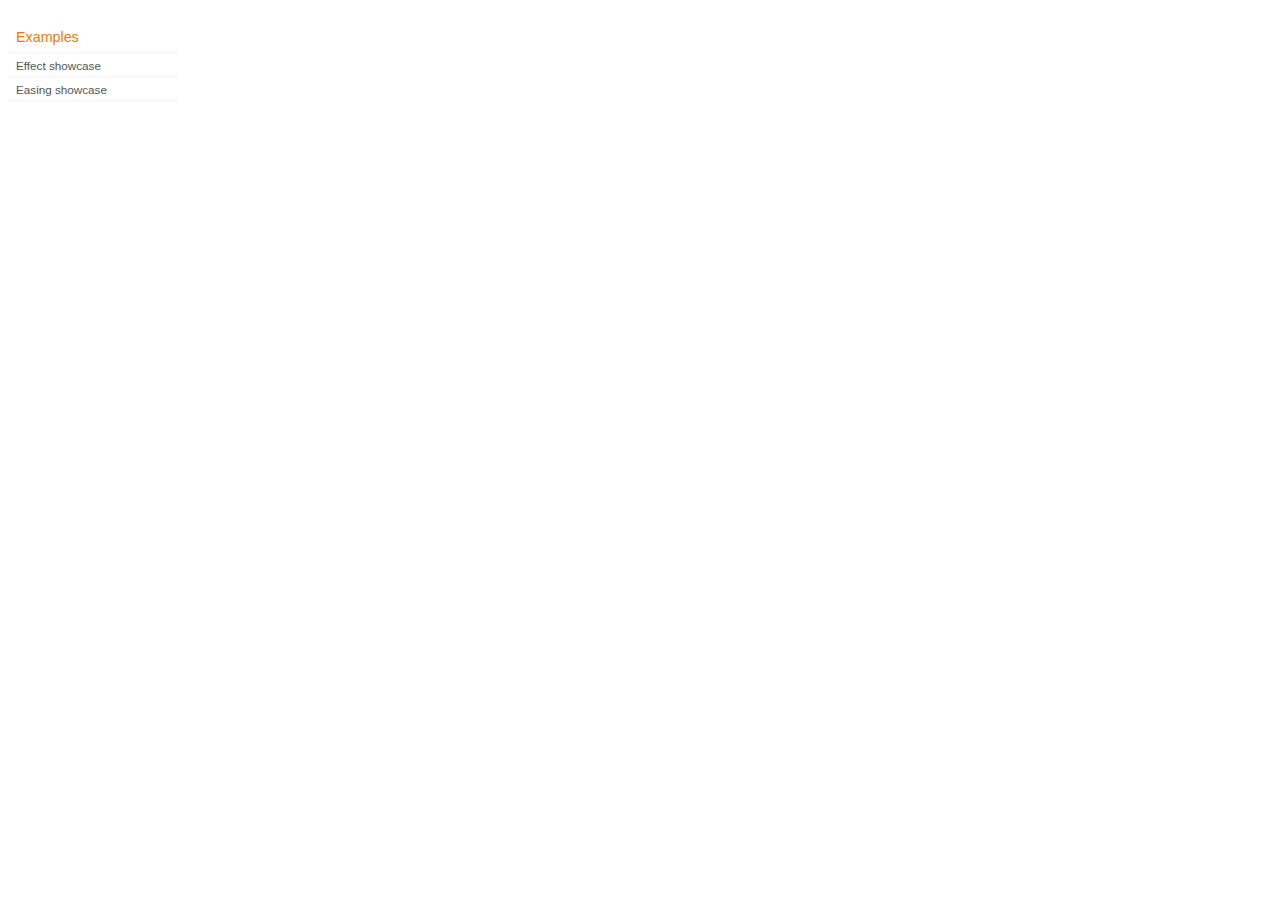
<file: maps/jquery-ui-1.8.16.custom/development-bundle/demos/effect/index.html>
<!DOCTYPE html>
<html lang="en">
<head>
	<meta charset="utf-8">
	<title>jQuery UI Effects Demos</title>
	<link rel="stylesheet" href="../demos.css">
</head>
<body>

<div class="demos-nav">
	<h4>Examples</h4>
	<ul>
		<li class="demo-config-on"><a href="default.html">Effect showcase</a></li>
		<li><a href="easing.html">Easing showcase</a></li>
	</ul>
</div>

</body>
</html>
</file>
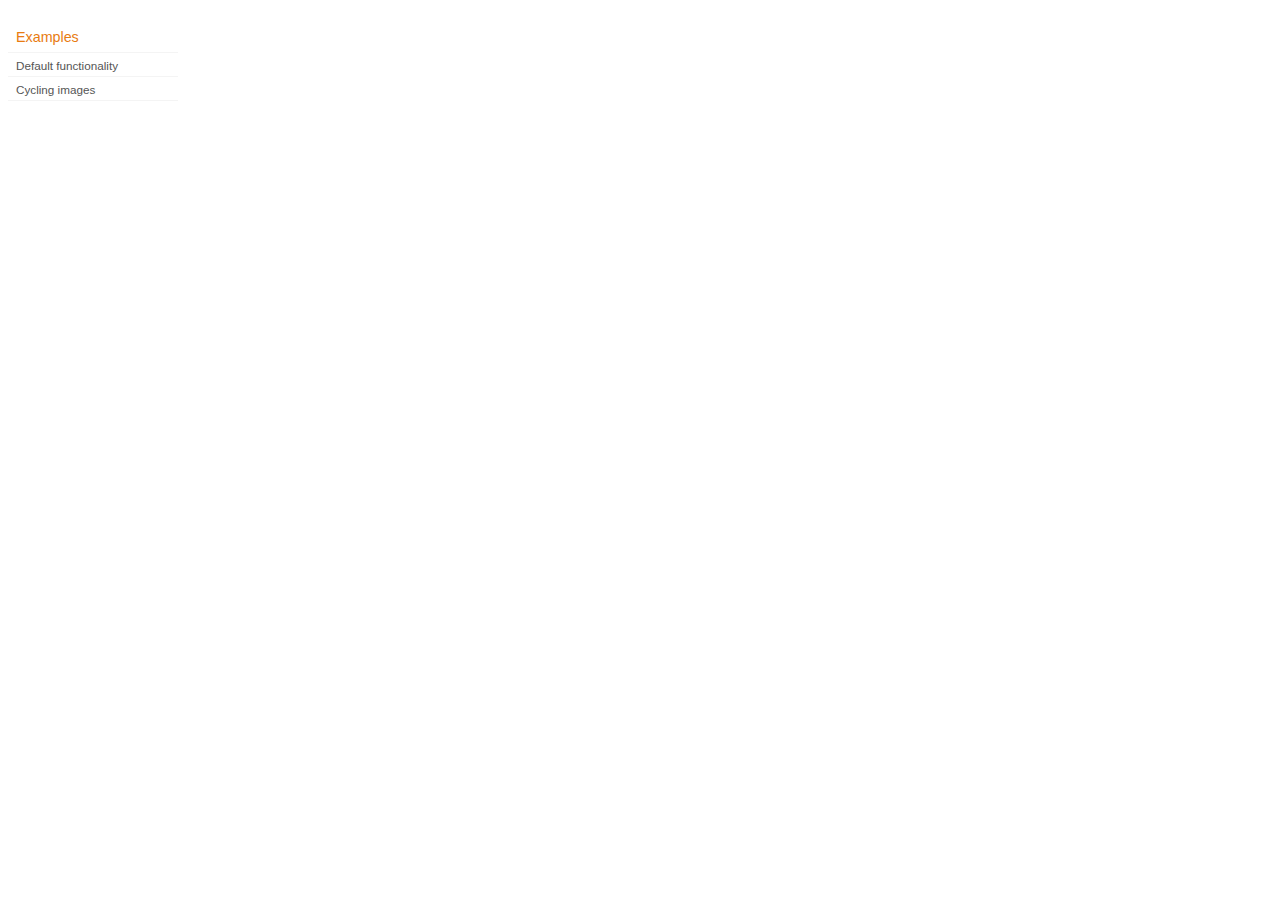
<file: maps/jquery-ui-1.8.16.custom/development-bundle/demos/position/index.html>
<!DOCTYPE html>
<html lang="en">
<head>
	<meta charset="utf-8">
	<title>jQuery UI Position Demo</title>
	<link rel="stylesheet" href="../demos.css">
</head>
<body>

<div class="demos-nav">
	<h4>Examples</h4>
	<ul>
		<li class="demo-config-on"><a href="default.html">Default functionality</a></li>
		<li><a href="cycler.html">Cycling images</a></li>
	</ul>
</div>

</body>
</html>
</file>
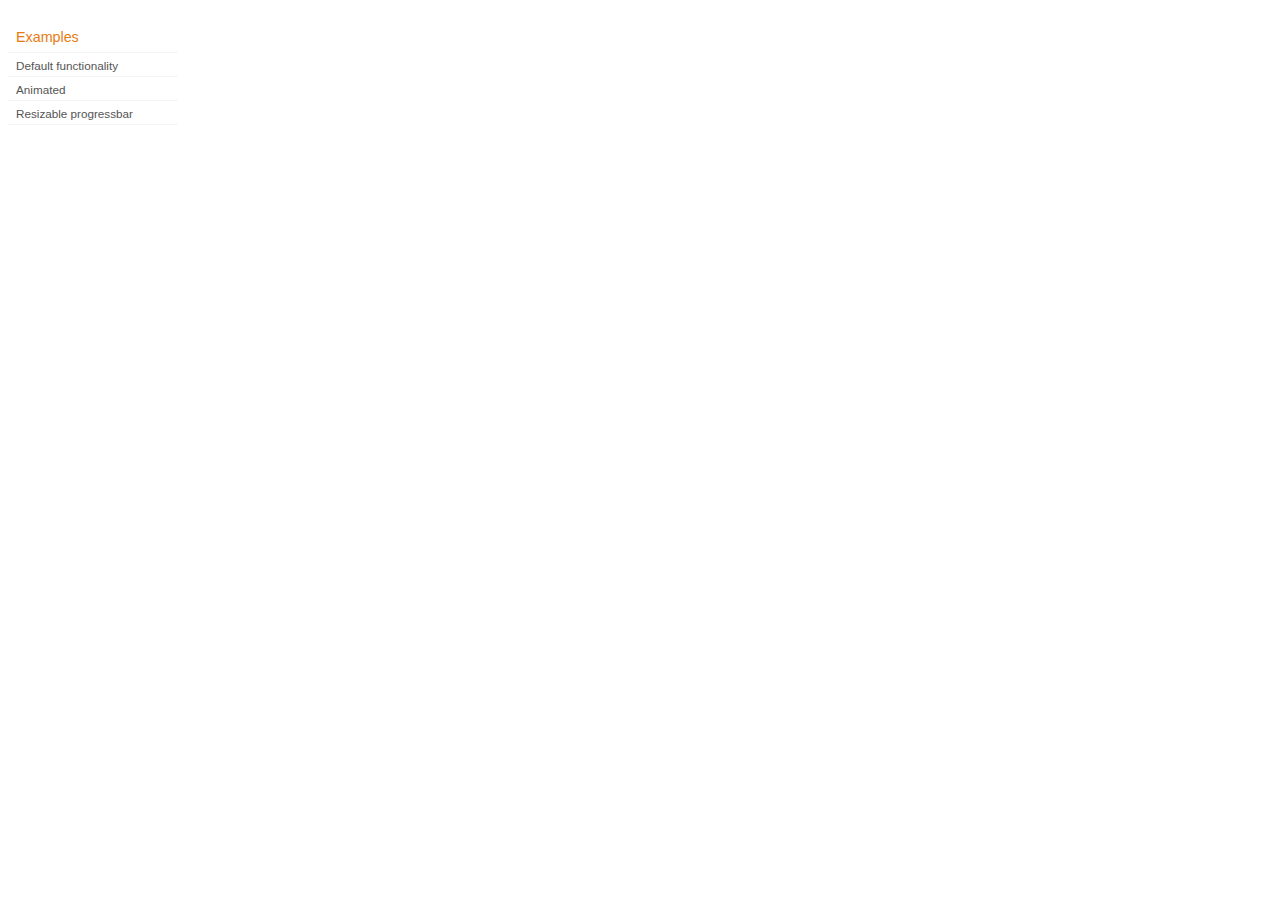
<file: maps/jquery-ui-1.8.16.custom/development-bundle/demos/progressbar/index.html>
<!DOCTYPE html>
<html lang="en">
<head>
	<meta charset="utf-8">
	<title>jQuery UI Progressbar Demos</title>
	<link rel="stylesheet" href="../demos.css">
</head>
<body>

<div class="demos-nav">
	<h4>Examples</h4>
	<ul>
		<li class="demo-config-on"><a href="default.html">Default functionality</a></li>
		<li><a href="animated.html">Animated</a></li>
		<li><a href="resize.html">Resizable progressbar</a></li>
	</ul>
</div>

</body>
</html>
</file>
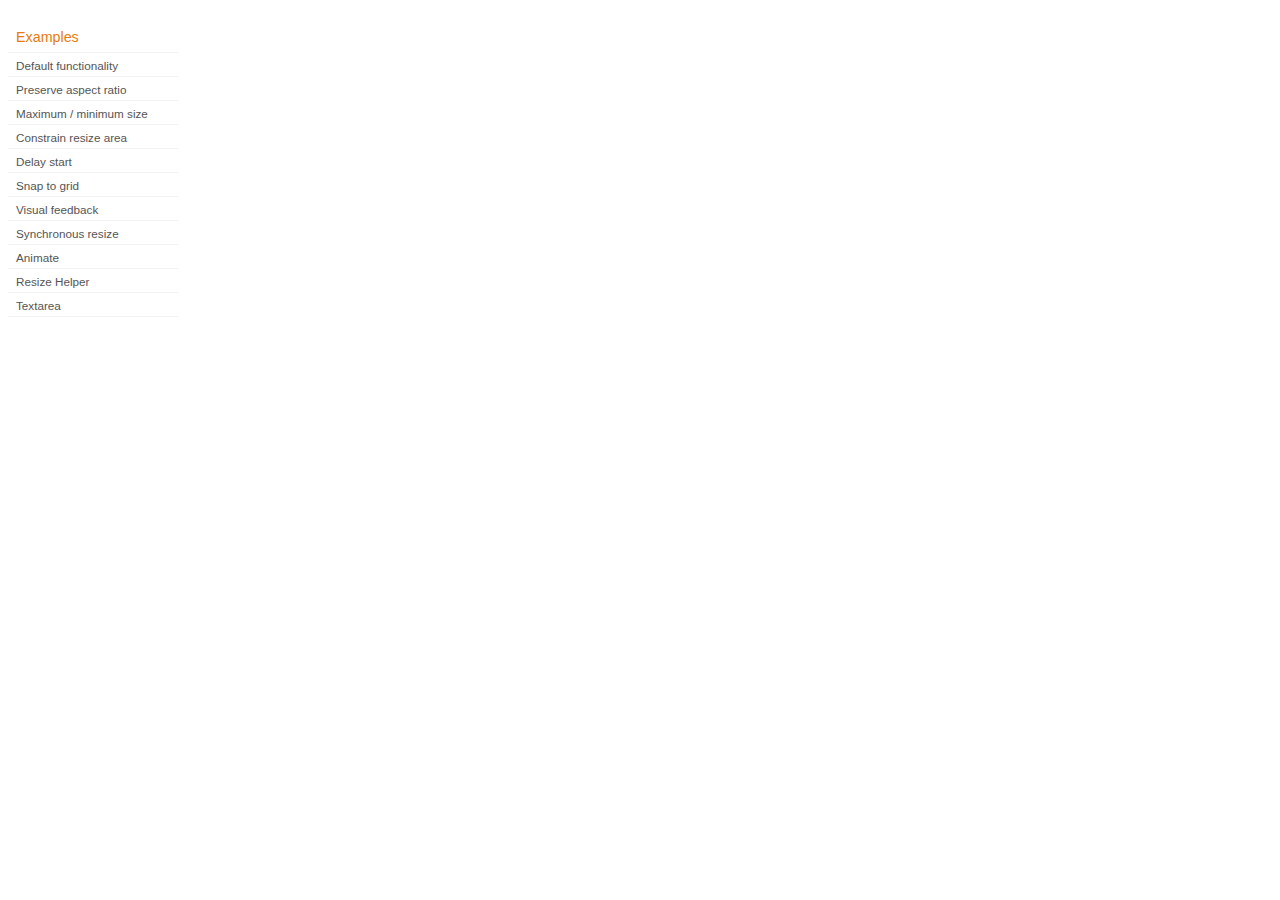
<file: maps/jquery-ui-1.8.16.custom/development-bundle/demos/resizable/index.html>
<!DOCTYPE html>
<html lang="en">
<head>
	<meta charset="utf-8">
	<title>jQuery UI Resizable Demos</title>
	<link rel="stylesheet" href="../demos.css">
</head>
<body>

<div class="demos-nav">
	<h4>Examples</h4>
	<ul>
		<li class="demo-config-on"><a href="default.html">Default functionality</a></li>
		<li><a href="aspect-ratio.html">Preserve aspect ratio</a></li>
		<li><a href="max-min.html">Maximum / minimum size</a></li>
		<li><a href="constrain-area.html">Constrain resize area</a></li>
 		<li><a href="delay-start.html">Delay start</a></li>
		<li><a href="snap-to-grid.html">Snap to grid</a></li>
		<li><a href="visual-feedback.html">Visual feedback</a></li>
		<li><a href="synchronous-resize.html">Synchronous resize</a></li>
		<li><a href="animate.html">Animate</a></li>
		<li><a href="helper.html">Resize Helper</a></li>
		<li><a href="textarea.html">Textarea</a></li>
	</ul>
</div>

</body>
</html>
</file>
<file: maps/univers-else-font/stylesheet.css>
/* Generated by Font Squirrel (http://www.fontsquirrel.com) on August 22, 2011 */



@font-face {
    font-family: 'UniversElseBold';
    src: url('universelse-bold-webfont.eot');
    src: url('universelse-bold-webfont.eot?#iefix') format('embedded-opentype'),
         url('universelse-bold-webfont.woff') format('woff'),
         url('universelse-bold-webfont.ttf') format('truetype'),
         url('universelse-bold-webfont.svg#UniversElseBold') format('svg');
    font-weight: normal;
    font-style: normal;

}

@font-face {
    font-family: 'UniversElseLight';
    src: url('universelse-light-webfont.eot');
    src: url('universelse-light-webfont.eot?#iefix') format('embedded-opentype'),
         url('universelse-light-webfont.woff') format('woff'),
         url('universelse-light-webfont.ttf') format('truetype'),
         url('universelse-light-webfont.svg#UniversElseLight') format('svg');
    font-weight: normal;
    font-style: normal;

}

@font-face {
    font-family: 'UniversElseRegular';
    src: url('universelse-regular-webfont.eot');
    src: url('universelse-regular-webfont.eot?#iefix') format('embedded-opentype'),
         url('universelse-regular-webfont.woff') format('woff'),
         url('universelse-regular-webfont.ttf') format('truetype'),
         url('universelse-regular-webfont.svg#UniversElseRegular') format('svg');
    font-weight: normal;
    font-style: normal;

}
</file>
<file: maps/jquery-ui-1.8.16.custom/development-bundle/demos/demos.css>
body {
	font-size: 62.5%;
}

table {
	font-size: 1em;
}

/* Site
   -------------------------------- */

body {
	font-family: "Trebuchet MS", "Helvetica", "Arial",  "Verdana", "sans-serif";
}

/* Layout
   -------------------------------- */

.layout-grid {
	width: 960px;
}

.layout-grid td {
	vertical-align: top;
}

.layout-grid td.left-nav {
	width: 140px;
}

.layout-grid td.normal {
	border-left: 1px solid #eee;
	padding: 20px 24px;
	font-family: "Trebuchet MS", "Helvetica", "Arial",  "Verdana", "sans-serif";
}

.layout-grid td.demos {
	background: url('/images/demos_bg.jpg') no-repeat;
	height: 337px;
	overflow: hidden;
}

/* Normal
   -------------------------------- */

.normal h3,
.normal h4 {
	margin: 0;
	font-weight: normal;
}

.normal h3 {
	padding: 0 0 9px;
	font-size: 1.8em;
}

.normal h4 {
	padding-bottom: 21px;
	border-bottom: 1px dashed #999;
	font-size: 1.2em;
	font-weight: bold;
}

.normal p {
	font-size: 1.2em;
}

/* Demos */

.demos-nav, .demos-nav dt, .demos-nav dd, .demos-nav ul, .demos-nav li {
	margin: 0;
	padding: 0
}

.demos-nav {
	float: left;
	width: 170px;
	font-size: 1.3em;
}

.demos-nav dt,
.demos-nav h4 {
	margin: 0;
	padding: 0;
	font: normal 1.1em "Trebuchet MS", "Helvetica", "Arial",  "Verdana", "sans-serif";
	color: #e87b10;
}

.demos-nav dt,
.demos-nav h4 {
	margin-top: 1.5em;
	margin-bottom: 0;
	padding-left: 8px;
	padding-bottom:5px;
	line-height: 1.2em;
	border-bottom: 1px solid #F4F4F4;
}

.demos-nav dd a,
.demos-nav li a {
	border-bottom: 1px solid #F4F4F4;
	display:block;
	padding: 4px 3px 4px 8px;
	font-size: 90%;
	text-decoration: none;
	color: #555 ;
	margin:2px 0;
	height:13px;
}

.demos-nav dd a:hover,
.demos-nav dd a:focus,
.demos-nav dd a:hover,
.demos-nav dd a:focus {
	background: #f3f3f3;
	color:#000;
	-moz-border-radius: 5px; -webkit-border-radius: 5px;
}
 .demos-nav dd a.selected {
	background: #555;
	color:#ffffff;
	-moz-border-radius: 5px; -webkit-border-radius: 5px;
}


/* new styles for demo pages, added by Filament 12.29.08
eventually we should convert the font sizes to ems -- using px for now to minimize style conflicts
*/

.normal h3.demo-header { font-size:32px; padding:0 0 5px; border-bottom:1px solid #eee; text-transform: capitalize; }
.normal h4.demo-subheader { font-size:10px; text-transform: uppercase; color:#999; padding:8px 0 3px; border:0; margin:0; }
.normal a:link,
.normal a:visited { color:#1b75bb; text-decoration:none; }
.normal a:hover,
.normal a:active { color:#0b559b; }

#demo-config { padding:20px 0 0; }

#demo-frame { float:left; width:540px; height:380px; border:1px solid #ddd; overflow: auto; position: relative; }
#demo-frame h3, #demo-frame h4 { padding: 0; font-weight: bold; font-size: 1em; }

#demo-config-menu { float:right; width:180px;  }
#demo-config-menu h4 { font-size:13px; color:#666; font-weight:normal; border:0; padding-left:18px; }

#demo-config-menu ul { list-style: none; padding: 0; margin: 0; }

#demo-config-menu li { font-size:12px; padding:0 0 0 10px; margin:3px 0; zoom: 1; }

#demo-config-menu li a:link,
#demo-config-menu li a:visited { display:block; padding:1px 8px 4px; border-bottom:1px dotted #b3b3b3; }
* html #demo-config-menu li a:link,
* html #demo-config-menu li a:visited { padding:1px 8px 2px; }
#demo-config-menu li a:hover,
#demo-config-menu li a:active { background-color:#f6f6f6; }

#demo-config-menu li.demo-config-on { background: url(images/demo-config-on-tile.gif) repeat-x left center; }

#demo-config-menu li.demo-config-on a:link,
#demo-config-menu li.demo-config-on a:visited,
#demo-config-menu li.demo-config-on a:hover,
#demo-config-menu li.demo-config-on a:active { background: url(images/demo-config-on.gif) no-repeat left; padding-left:18px; color:#fff; border:0; margin-left:-10px; margin-top: 0px; margin-bottom: 0px; }

#demo-source, #demo-notes {
	clear: both;
	padding: 20px 0 0;
	font-size: 1.3em;
}

#demo-notes { width:520px; color:#333; font-size: 1em; }
#demo-notes p code, .demo-description p code { padding: 0; font-weight: bold; }
#demo-source pre, #demo-source code { padding: 0; }
code, pre { padding:8px 0 8px 20px ; font-size: 1.2em; line-height:130%;  }

#demo-source a:link,
#demo-source a:visited,
#demo-source a:hover,
#demo-source a:active { font-size:12px; padding-left:13px; background-position: left center; background-repeat: no-repeat; }

#demo-source a.source-open:link,
#demo-source a.source-open:visited,
#demo-source a.source-open:hover,
#demo-source a.source-open:active { background-image: url(images/demo-spindown-open.gif); }

#demo-source a.source-closed:link,
#demo-source a.source-closed:visited,
#demo-source a.source-closed:hover,
#demo-source a.source-closed:active { background-image: url(images/demo-spindown-closed.gif); }

div.demo {
	padding:12px;
	font-family: "Trebuchet MS", "Arial", "Helvetica", "Verdana", "sans-serif";
}

div.demo h3.docs { clear:left; font-size:12px; font-weight:normal; padding:0 0 1em; margin:0; }

div.demo-description {
	clear:both;
	padding:12px;
	font-family: "Trebuchet MS", "Arial", "Helvetica", "Verdana", "sans-serif";
	font-size: 1.3em;
	line-height: 1.4em;
}

.ui-draggable, .ui-droppable {
	background-position: top left;
}

.left-nav .demos-nav {
	padding-right: 10px;
}

#demo-link { font-size:11px;  padding-top: 6px; clear: both; overflow: hidden; }
#demo-link a span.ui-icon { float:left; margin-right:3px; }

/* Component containers
----------------------------------*/
#widget-docs .ui-widget { font-family: Trebuchet MS,Verdana,Arial,sans-serif; font-size: 1em; }
#widget-docs .ui-widget input, #widget-docs .ui-widget select, #widget-docs .ui-widget textarea, #widget-docs .ui-widget button { font-family: Trebuchet MS,Verdana,Arial,sans-serif; font-size: 1em; }
#widget-docs .ui-widget-header { border: 1px solid #ffffff; background: #464646 url(images/464646_40x100_textures_01_flat_100.png) 50% 50% repeat-x; color: #ffffff; font-weight: bold; }
#widget-docs .ui-widget-header a { color: #ffffff; }
#widget-docs .ui-widget-content { border: 1px solid #ffffff; background: #ffffff url(images/ffffff_40x100_textures_01_flat_75.png) 50% 50% repeat-x; color: #222222; }
#widget-docs .ui-widget-content a { color: #222222; }

/* Interaction states
----------------------------------*/
#widget-docs .ui-state-default, #widget-docs .ui-widget-content #widget-docs .ui-state-default { border: 1px solid #666666; background: #555555 url(images/555555_40x100_textures_03_highlight_soft_75.png) 50% 50% repeat-x; font-weight: normal; color: #ffffff; outline: none; }
#widget-docs .ui-state-default a { color: #ffffff; text-decoration: none; outline: none; }
#widget-docs .ui-state-hover, #widget-docs .ui-widget-content #widget-docs .ui-state-hover, #widget-docs .ui-state-focus, #widget-docs .ui-widget-content #widget-docs .ui-state-focus { border: 1px solid #666666; background: #444444 url(images/444444_40x100_textures_03_highlight_soft_60.png) 50% 50% repeat-x; font-weight: normal; color: #ffffff; outline: none; }
#widget-docs .ui-state-hover a { color: #ffffff; text-decoration: none; outline: none; }
#widget-docs .ui-state-active, #widget-docs .ui-widget-content #widget-docs .ui-state-active { border: 1px solid #666666; background: #ffffff url(images/ffffff_40x100_textures_01_flat_65.png) 50% 50% repeat-x; font-weight: normal; color: #F6921E; outline: none; }
#widget-docs .ui-state-active a { color: #F6921E; outline: none; text-decoration: none; }

/* Interaction Cues
----------------------------------*/
#widget-docs .ui-state-highlight, #widget-docs .ui-widget-content #widget-docs .ui-state-highlight {border: 1px solid #fcefa1; background: #fbf9ee url(images/fbf9ee_40x100_textures_02_glass_55.png) 50% 50% repeat-x; color: #363636; }
#widget-docs .ui-state-error, #widget-docs .ui-widget-content #widget-docs .ui-state-error {border: 1px solid #cd0a0a; background: #fef1ec url(images/fef1ec_40x100_textures_05_inset_soft_95.png) 50% bottom repeat-x; color: #cd0a0a; }
#widget-docs .ui-state-error-text, #widget-docs .ui-widget-content #widget-docs .ui-state-error-text { color: #cd0a0a; }
#widget-docs .ui-state-disabled, #widget-docs .ui-widget-content #widget-docs .ui-state-disabled { opacity: .35; filter:Alpha(Opacity=35); background-image: none; }
#widget-docs .ui-priority-primary, #widget-docs .ui-widget-content #widget-docs .ui-priority-primary { font-weight: bold; }
#widget-docs .ui-priority-secondary, #widget-docs .ui-widget-content #widget-docs .ui-priority-secondary { opacity: .7; filter:Alpha(Opacity=70); font-weight: normal; }

/* Icons
----------------------------------*/

/* states and images */
#demo-frame-wrapper .ui-icon, #widget-docs .ui-icon { width: 16px; height: 16px; background-image: url(images/222222_256x240_icons_icons.png); }
#widget-docs .ui-widget-content .ui-icon {background-image: url(images/222222_256x240_icons_icons.png); }
#widget-docs .ui-widget-header .ui-icon {background-image: url(images/222222_256x240_icons_icons.png); }
#widget-docs .ui-state-default .ui-icon { background-image: url(images/888888_256x240_icons_icons.png); }
#widget-docs .ui-state-hover .ui-icon, #widget-docs .ui-state-focus .ui-icon {background-image: url(images/454545_256x240_icons_icons.png); }
#widget-docs .ui-state-active .ui-icon {background-image: url(images/454545_256x240_icons_icons.png); }
#widget-docs .ui-state-highlight .ui-icon {background-image: url(images/2e83ff_256x240_icons_icons.png); }
#widget-docs .ui-state-error .ui-icon, #widget-docs .ui-state-error-text .ui-icon {background-image: url(images/cd0a0a_256x240_icons_icons.png); }


/* Misc visuals
----------------------------------*/

/* Corner radius */
#widget-docs .ui-corner-tl { -moz-border-radius-topleft: 4px; -webkit-border-top-left-radius: 4px; }
#widget-docs .ui-corner-tr { -moz-border-radius-topright: 4px; -webkit-border-top-right-radius: 4px; }
#widget-docs .ui-corner-bl { -moz-border-radius-bottomleft: 4px; -webkit-border-bottom-left-radius: 4px; }
#widget-docs .ui-corner-br { -moz-border-radius-bottomright: 4px; -webkit-border-bottom-right-radius: 4px; }
#widget-docs .ui-corner-top { -moz-border-radius-topleft: 4px; -webkit-border-top-left-radius: 4px; -moz-border-radius-topright: 4px; -webkit-border-top-right-radius: 4px; }
#widget-docs .ui-corner-bottom { -moz-border-radius-bottomleft: 4px; -webkit-border-bottom-left-radius: 4px; -moz-border-radius-bottomright: 4px; -webkit-border-bottom-right-radius: 4px; }
#widget-docs .ui-corner-right {  -moz-border-radius-topright: 4px; -webkit-border-top-right-radius: 4px; -moz-border-radius-bottomright: 4px; -webkit-border-bottom-right-radius: 4px; }
#widget-docs .ui-corner-left { -moz-border-radius-topleft: 4px; -webkit-border-top-left-radius: 4px; -moz-border-radius-bottomleft: 4px; -webkit-border-bottom-left-radius: 4px; }
#widget-docs .ui-corner-all { -moz-border-radius: 4px; -webkit-border-radius: 4px; }

/* Overlays */
#widget-docs .ui-widget-overlay { background: #aaaaaa url(images/aaaaaa_40x100_textures_01_flat_0.png) 50% 50% repeat-x; opacity: .30;filter:Alpha(Opacity=30); }
#widget-docs .ui-widget-shadow { margin: -8px 0 0 -8px; padding: 8px; background: #aaaaaa url(images/aaaaaa_40x100_textures_01_flat_0.png) 50% 50% repeat-x; opacity: .30;filter:Alpha(Opacity=30); -moz-border-radius: 8px; -webkit-border-radius: 8px; }

/*
----------------------------------*/

#widget-docs { margin:20px 0 0; border: none; }

#widget-docs h2, #widget-docs h3, #widget-docs h4, #widget-docs p, #widget-docs ul, #widget-docs code { margin:0; padding:0; }
#widget-docs code { display:block; color:#444; font-size:.9em; margin:0 0 1em; }
#widget-docs code strong { color:#000; }
#widget-docs p { margin:0 3em 1.2em 0; }
#widget-docs p.intro { font-size:13px; color:#666; line-height:1.3; }
#widget-docs ul { list-style-type: none; }

#widget-docs h2 { font-size:16px; margin:1.2em 0 .5em; }
#widget-docs h3 { font-size:14px; color:#e6820E; margin:1.5em 0 .5em; }
.normal #widget-docs h4 { font-size:12px; color:#000; border:0; margin:0 0 .5em; }

#docs-overview-main { width:400px; }
#docs-overview-sidebar { float:right; width:200px; }
#docs-overview-sidebar a span { color:#666; }
#widget-docs #docs-overview-main p { margin-right:0; }
#widget-docs #docs-overview-sidebar h4 { padding-left:0; }

.docs-list-header { float:left; width:100%; margin:10px 0 0; border-bottom:1px solid #eee; }
#widget-docs .docs-list-header h2 { float:left; margin:0; }
#widget-docs .docs-list-header p { float:right; margin:5px 0; font-size:11px; }

.docs-list { float:left; width:100%; padding:0 0 10px; }
.docs-list .param-header { float:left; clear:left; width:100%; padding:8px 0; border-top:1px solid #eee; }
#widget-docs .param-header h3, #widget-docs .param-header p { margin:0; float:left; }
#widget-docs .param-header h3 { width:50%; }
#widget-docs .param-header h3 span { background: url(images/demo-spindown-closed.gif) no-repeat left; padding-left:13px; }
#widget-docs .param-open .param-header h3 span { background: url(images/demo-spindown-open.gif) no-repeat left; }
#widget-docs .param-header p { width:24%; }
#widget-docs .param-header p.param-type span { background: url(images/icon-docs-info.gif) no-repeat left; cursor:pointer; border-bottom:1px dashed #ccc; padding-left:15px; }

.param-details { padding-left:13px; }
.param-args { margin:0 0 1.5em; border-top:1px dotted #ccc;}
.param-args td { padding:3px 30px 3px 5px; border-bottom:1px dotted #ccc;  }


/* overrides for ui-tab styles */
#widget-docs ul.ui-tabs-nav { padding:0 0 0 8px; }
#widget-docs .ui-tabs-nav li { margin:5px 5px 0 0; }

#widget-docs .ui-tabs-nav li a:link,
#widget-docs .ui-tabs-nav li a:visited,
#widget-docs .ui-tabs-nav li a:hover,
#widget-docs .ui-tabs-nav li a:active { font-size:14px; padding:4px 1.2em 3px; color:#fff; }

#widget-docs .ui-tabs-nav li.ui-tabs-selected a:link,
#widget-docs .ui-tabs-nav li.ui-tabs-selected a:visited,
#widget-docs .ui-tabs-nav li.ui-tabs-selected a:hover,
#widget-docs .ui-tabs-nav li.ui-tabs-selected a:active { color:#e6820E; }

#widget-docs .ui-tabs-panel { padding:20px 9px; font-size:12px; line-height:1.4; color:#000; }

#widget-docs .ui-widget-content a:link,
#widget-docs .ui-widget-content a:visited { color:#1b75bb; text-decoration:none; }
#widget-docs .ui-widget-content a:hover,
#widget-docs .ui-widget-content a:active { color:#0b559b; }
</file>
<file: maps/main.css>
/* http://meyerweb.com/eric/tools/css/reset/
   v2.0 | 20110126
   License: none (public domain)
*/

html, body, div, span, applet, object, iframe,
h1, h2, h3, h4, h5, h6, p, blockquote, pre,
a, abbr, acronym, address, big, cite, code,
del, dfn, em, img, ins, kbd, q, s, samp,
small, strike, strong, sub, sup, tt, var,
b, u, i, center,
dl, dt, dd, ol, ul, li,
fieldset, form, label, legend,
table, caption, tbody, tfoot, thead, tr, th, td,
article, aside, canvas, details, embed,
figure, figcaption, footer, header, hgroup,
menu, nav, output, ruby, section, summary,
time, mark, audio, video {
	margin: 0;
	padding: 0;
	border: 0;
	font-size: 100%;
	font: inherit;
	vertical-align: baseline;
}
/* HTML5 display-role reset for older browsers */
article, aside, details, figcaption, figure,
footer, header, hgroup, menu, nav, section {
	display: block;
}
body {
	line-height: 1;
}
ol, ul {
	list-style: none;
}
blockquote, q {
	quotes: none;
}
blockquote:before, blockquote:after,
q:before, q:after {
	content: '';
	content: none;
}
table {
	border-collapse: collapse;
	border-spacing: 0;
}

body {
    background-image: url(gray_texture.jpg); background-repeat: repeat;
    color : #f5f5f5; ; /*#515151;*/
    font-family: 'UniversElseRegular', Arial, sans-serif;
}

#legend {
    width:225px;
    border-radius: 10px 10px 10px 10px;
    border: 3px solid gray;
    position: absolute;
    top: 333px;
    left: 0px;
    margin: 10px;
    background: none repeat scroll 0 0 lightgray;
    padding: 10px;
    font-size:0.8em;
    background-opacity: 0.5;
    color: black;
    cursor: move;
}

#geoloc_me {
    position : absolute;
    top: 285px;
    left: 10px;
    cursor : pointer;
}
#social {
    position : absolute;
    top: 64px;
    left: 10px;
}

#plusone {
    position : absolute;
    top: 10px;
    left : 110px;
}

#countries {
    width: 100%;
}

#country_name_popup {
    color: black;
    border-radius: 5px;
    border: 1px solid #515151;
    background: lightgray;
    margin: 10px;
    padding: 10px;
    font-size:0.8em;

    position:fixed;

    display:none;
    z-index: 102;

}
#country_select_div
{
   padding: 10px;
}

#container{
    margin: auto;
    width:1200px;
    position: relative;
}

#html5badge
{
    position:absolute;
    left: 958px;
    top: 615px;
    z-index:100;
}

h2 {
     margin: -7px -17px 6px -0.8px;
    padding: 2px 2px 13px 0;
    font-size: 21px;
}

#inorout {
    color: black;
    border-radius: 5px;
    border: 3px solid gray;
    background: lightgray;
    margin: 10px;
    padding: 10px;
    font-size:0.8em;
    float: left;
    width: 184px;
    height:20px;
    /*position:absolute;*/
}

a.blackLink {
    color:black
}
#country_select_div{
       color: black;
    border-radius: 5px;
    border: 3px solid gray;
    background: lightgray;
    margin: 10px;
    padding: 10px;
    font-size:0.8em;
    float: left;
    height: 20px;
    /*position:absolute;*/

}

#inorout span {
    margin-left: 10px;
    padding-left: 19px;
    padding-bottom: 9px;
}
#inorout span.on {
    background-image: url("right_blue_arrow.png");
    background-position: 0 31%;
    background-repeat: no-repeat;
}

a {
    color:#f5f5f5;
    margin-top: -80px;
    z-index: -10;
}

#title {
    color: #999999;
    float:right;
    font-size:24px;
    padding: 20px;
    position:absolute;
    top : 0px;
    left : 969px;
    margin: 0 0 0 0;
    text-align: left;
}

h1 {
    display:inline;

}
a h1  {
    text-decoration: none;
}
#credits {
    padding: 10px;
    margin-top: -20px;
    font-size:0.8em;
}

td {
    height: 1.5em;
}
td.country_name{
    height: 1.5em;
    padding-left:1em;

}

#legend .country_name{
  cursor: pointer;
}

#progressbar {
    height : 1em;
    position:absolute;
    witdth: 350px;
    top: 623px;
    left : 476px;
    width: 450px;
}
#progressbarMessage {
    height : 1em;
    position:absolute;
    witdth: 350px;
    top: 625px;
    left : 481px;
    width: 450px;
    font-size: 0.75em;
    text-align: center;

}

#popup_country_name{
    display:block;
    font-size: 1.4em;
    padding-bottom:4px;
    margin-bottom:4px;
    border-bottom: 1px solid black;
    width:250px;

}

#country_name_popup th{
    text-align: right;
}
#country_name_popup th{
    text-align: left;
}

h3{
    margin-bottom: 10px;
    margin-top:-2px;

}
</file>
